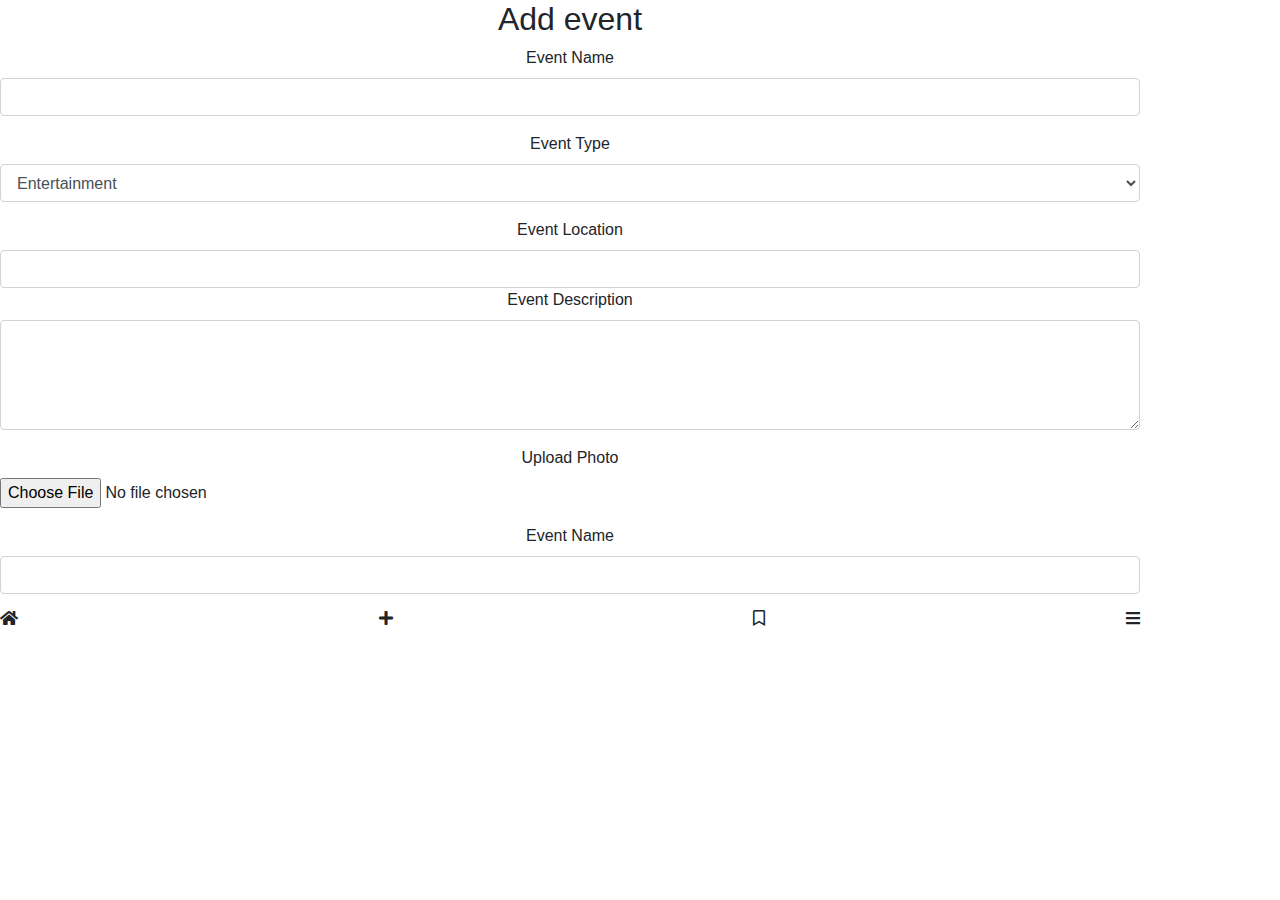
<file: addevent.html>
<!DOCTYPE html>
<html lang="en">
<head>
    <meta charset="UTF-8">
    <!-- <meta name="viewport" content="width=device-width, initial-scale=1.0"> -->
    <meta name="viewport" content="width=device-width, initial-scale=1">
    <meta http-equiv="X-UA-Compatible" content="ie=edge">
    <link rel="stylesheet" href="https://stackpath.bootstrapcdn.com/bootstrap/4.3.1/css/bootstrap.min.css" integrity="sha384-ggOyR0iXCbMQv3Xipma34MD+dH/1fQ784/j6cY/iJTQUOhcWr7x9JvoRxT2MZw1T" crossorigin="anonymous">
    <link href="https://fonts.googleapis.com/css?family=Raleway&display=swap" rel="stylesheet">
    <link rel="stylesheet" href="css/main-style.css">
    <title>Add Event</title>
</head>
<body>
	<div class="container addevent-container">
        <div class="header">
                
        </div>
        
        <div class="main"><h2>Add event</h2>
            <form>
                <div class="form-group">
                    <label for="eventName">Event Name</label>
                    <input type="name" class="form-control" id="eventName"/>
                </div>
                <div class="event-type-and-location">
                    <div class="form-group">
                        <label for="eventType">Event Type</label>
                        <select class="form-control" id="">
                            <option>Entertainment</option>
                            <option>Wellbeing</option>
                            <option>Sport</option>
                            <option>Food & Drink</option>
                            <option>Miscellaneous</option>
                        </select>
                    </div>
                    <div className="form-group">
                        <label for="eventLocation">Event Location</label>
                        <input type="location" class="form-control" id="eventLocation"/>
                    </div>
                </div>
                <div class="form-group">
                    <label for="exampleFormControlTextarea1">Event Description</label>
                    <textarea class="form-control" id="exampleFormControlTextarea1" rows="4"></textarea>
                </div>
                <div class="form-group">
                    <label for="uploadPhoto">Upload Photo</label>
                    <input type="file" class="form-control-file" id="uploadPhoto">
                </div>
                <div class="form-group">
                    <label for="ticketPrice">Event Name</label>
                    <input type="price" class="form-control" id="ticketPrice"/>
                </div>
            </form>
            
        </div>
        <div class="footer">
            <div class="home-footer">
                <i class="fas fa-home"></i>
                <i class="fas fa-plus"></i>
                <i class="far fa-bookmark"></i>
                <i class="fas fa-bars"></i>
            </div>
        </div>
	</div>

	<script src="https://code.jquery.com/jquery-3.3.1.slim.min.js" integrity="sha384-q8i/X+965DzO0rT7abK41JStQIAqVgRVzpbzo5smXKp4YfRvH+8abtTE1Pi6jizo" crossorigin="anonymous"></script>
	<script src="https://cdnjs.cloudflare.com/ajax/libs/popper.js/1.14.7/umd/popper.min.js" integrity="sha384-UO2eT0CpHqdSJQ6hJty5KVphtPhzWj9WO1clHTMGa3JDZwrnQq4sF86dIHNDz0W1" crossorigin="anonymous"></script>
	<script src="https://stackpath.bootstrapcdn.com/bootstrap/4.3.1/js/bootstrap.min.js" integrity="sha384-JjSmVgyd0p3pXB1rRibZUAYoIIy6OrQ6VrjIEaFf/nJGzIxFDsf4x0xIM+B07jRM" crossorigin="anonymous"></script>
</body>
</html>
</file>
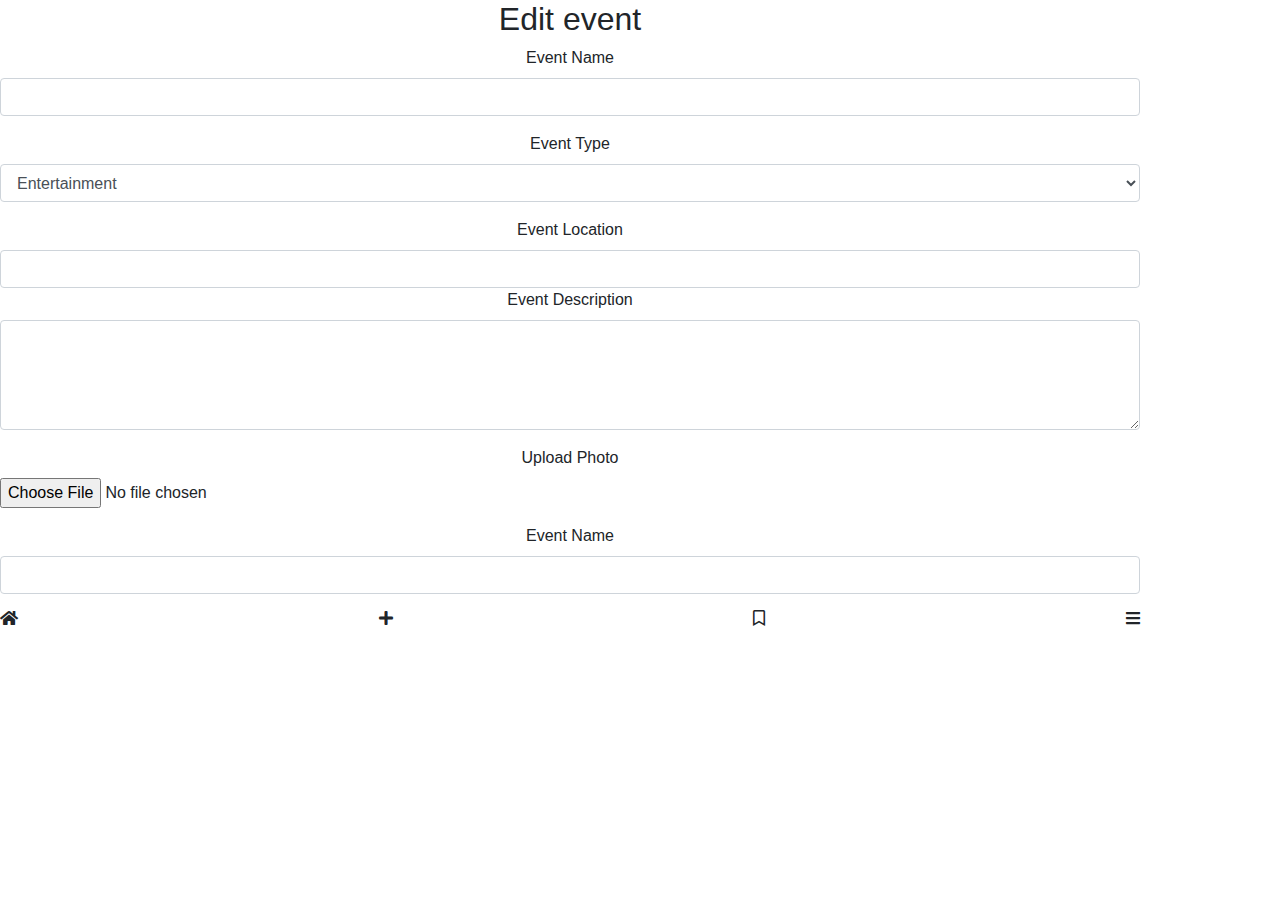
<file: editevent.html>
<!DOCTYPE html>
<html lang="en">
<head>
    <meta charset="UTF-8">
    <!-- <meta name="viewport" content="width=device-width, initial-scale=1.0"> -->
    <meta name="viewport" content="width=device-width, initial-scale=1">
    <meta http-equiv="X-UA-Compatible" content="ie=edge">
    <link rel="stylesheet" href="https://stackpath.bootstrapcdn.com/bootstrap/4.3.1/css/bootstrap.min.css" integrity="sha384-ggOyR0iXCbMQv3Xipma34MD+dH/1fQ784/j6cY/iJTQUOhcWr7x9JvoRxT2MZw1T" crossorigin="anonymous">
    <link href="https://fonts.googleapis.com/css?family=Raleway&display=swap" rel="stylesheet">
    <link rel="stylesheet" href="css/main-style.css">
    <title>Edit Event</title>
</head>
<body>
	<div class="container editevent-container">
        <div class="header">
                
        </div>
        
        <div class="main"><h2>Edit event</h2>
            <form>
                <div class="form-group">
                    <label for="eventName">Event Name</label>
                    <input type="name" class="form-control" id="eventName"/>
                </div>
                <div class="event-type-and-location">
                    <div class="form-group">
                        <label for="eventType">Event Type</label>
                        <select class="form-control" id="">
                            <option>Entertainment</option>
                            <option>Wellbeing</option>
                            <option>Sport</option>
                            <option>Food & Drink</option>
                            <option>Miscellaneous</option>
                        </select>
                    </div>
                    <div className="form-group">
                        <label for="eventLocation">Event Location</label>
                        <input type="location" class="form-control" id="eventLocation"/>
                    </div>
                </div>
                <div class="form-group">
                    <label for="exampleFormControlTextarea1">Event Description</label>
                    <textarea class="form-control" id="exampleFormControlTextarea1" rows="4"></textarea>
                </div>
                <div class="form-group">
                    <label for="uploadPhoto">Upload Photo</label>
                    <input type="file" class="form-control-file" id="uploadPhoto">
                </div>
                <div class="form-group">
                    <label for="ticketPrice">Event Name</label>
                    <input type="price" class="form-control" id="ticketPrice"/>
                </div>
            </form>
            
        </div>
        <div class="footer">
            <div class="home-footer">
                <i class="fas fa-home"></i>
                <i class="fas fa-plus"></i>
                <i class="far fa-bookmark"></i>
                <i class="fas fa-bars"></i>
            </div>
        </div>
	</div>

	<script src="https://code.jquery.com/jquery-3.3.1.slim.min.js" integrity="sha384-q8i/X+965DzO0rT7abK41JStQIAqVgRVzpbzo5smXKp4YfRvH+8abtTE1Pi6jizo" crossorigin="anonymous"></script>
	<script src="https://cdnjs.cloudflare.com/ajax/libs/popper.js/1.14.7/umd/popper.min.js" integrity="sha384-UO2eT0CpHqdSJQ6hJty5KVphtPhzWj9WO1clHTMGa3JDZwrnQq4sF86dIHNDz0W1" crossorigin="anonymous"></script>
	<script src="https://stackpath.bootstrapcdn.com/bootstrap/4.3.1/js/bootstrap.min.js" integrity="sha384-JjSmVgyd0p3pXB1rRibZUAYoIIy6OrQ6VrjIEaFf/nJGzIxFDsf4x0xIM+B07jRM" crossorigin="anonymous"></script>
</body>
</html>
</file>
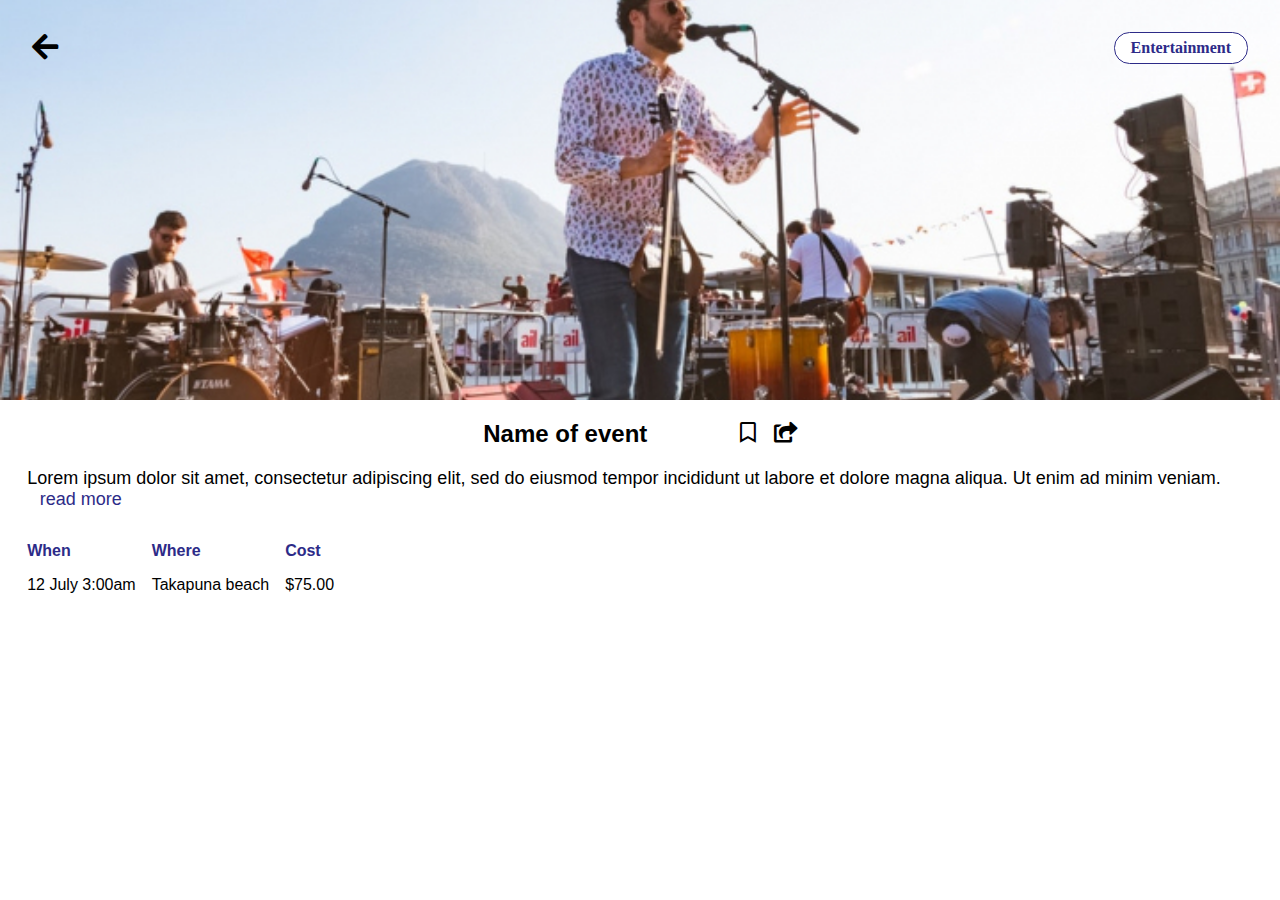
<file: eventpage.html>
<!DOCTYPE html>
<html lang="en">
<head>
    <meta charset="UTF-8">
    <!-- <meta name="viewport" content="width=device-width, initial-scale=1.0"> -->
    <meta name="viewport" content="width=device-width, initial-scale=1">
    <meta http-equiv="X-UA-Compatible" content="ie=edge">
    <link href="https://stackpath.bootstrapcdn.com/font-awesome/4.7.0/css/font-awesome.min.css" rel="stylesheet" integrity="sha384-wvfXpqpZZVQGK6TAh5PVlGOfQNHSoD2xbE+QkPxCAFlNEevoEH3Sl0sibVcOQVnN" crossorigin="anonymous">
    <link rel="stylesheet" href="https://cdnjs.cloudflare.com/ajax/libs/font-awesome/5.10.2/css/all.css">
    <link rel="stylesheet" href="css/main-style.css">
    <title>Featured Eventpage</title>
</head>
<body>
    <div class="container">
        <div class="image-section">
            <i class="fas fa-arrow-left"></i>
            <a class="entertainment" href="#">Entertainment</a>
        </div>

        <div class="text-contents">
            <div class="title">
                <h2>Name of event</h2>
                <div class="icons">
                    <i class="far fa-bookmark"></i>
                    <i class="fas fa-share-square"></i>
                </div>
            </div>

            <div class="explanation">
                <p>Lorem ipsum dolor sit amet,
                    consectetur adipiscing elit, sed do
                    eiusmod tempor incididunt ut
                    labore et dolore magna aliqua. Ut
                    enim ad minim veniam.  <a href="">read more</a></p>
            </div>

            <div class="date-info">
                <div class="when">
                    <h4>When</h4>
                    <p>12 July 3:00am</p>
                </div>
                <div class="info where">
                    <h4>Where</h4>
                    <p>Takapuna beach</p>
                </div>
                <div class="info cost">
                    <h4>Cost</h4>
                    <p>$75.00</p>
                </div>
                
            </div>
        </div>
    </div>
</body>
</html>
</file>
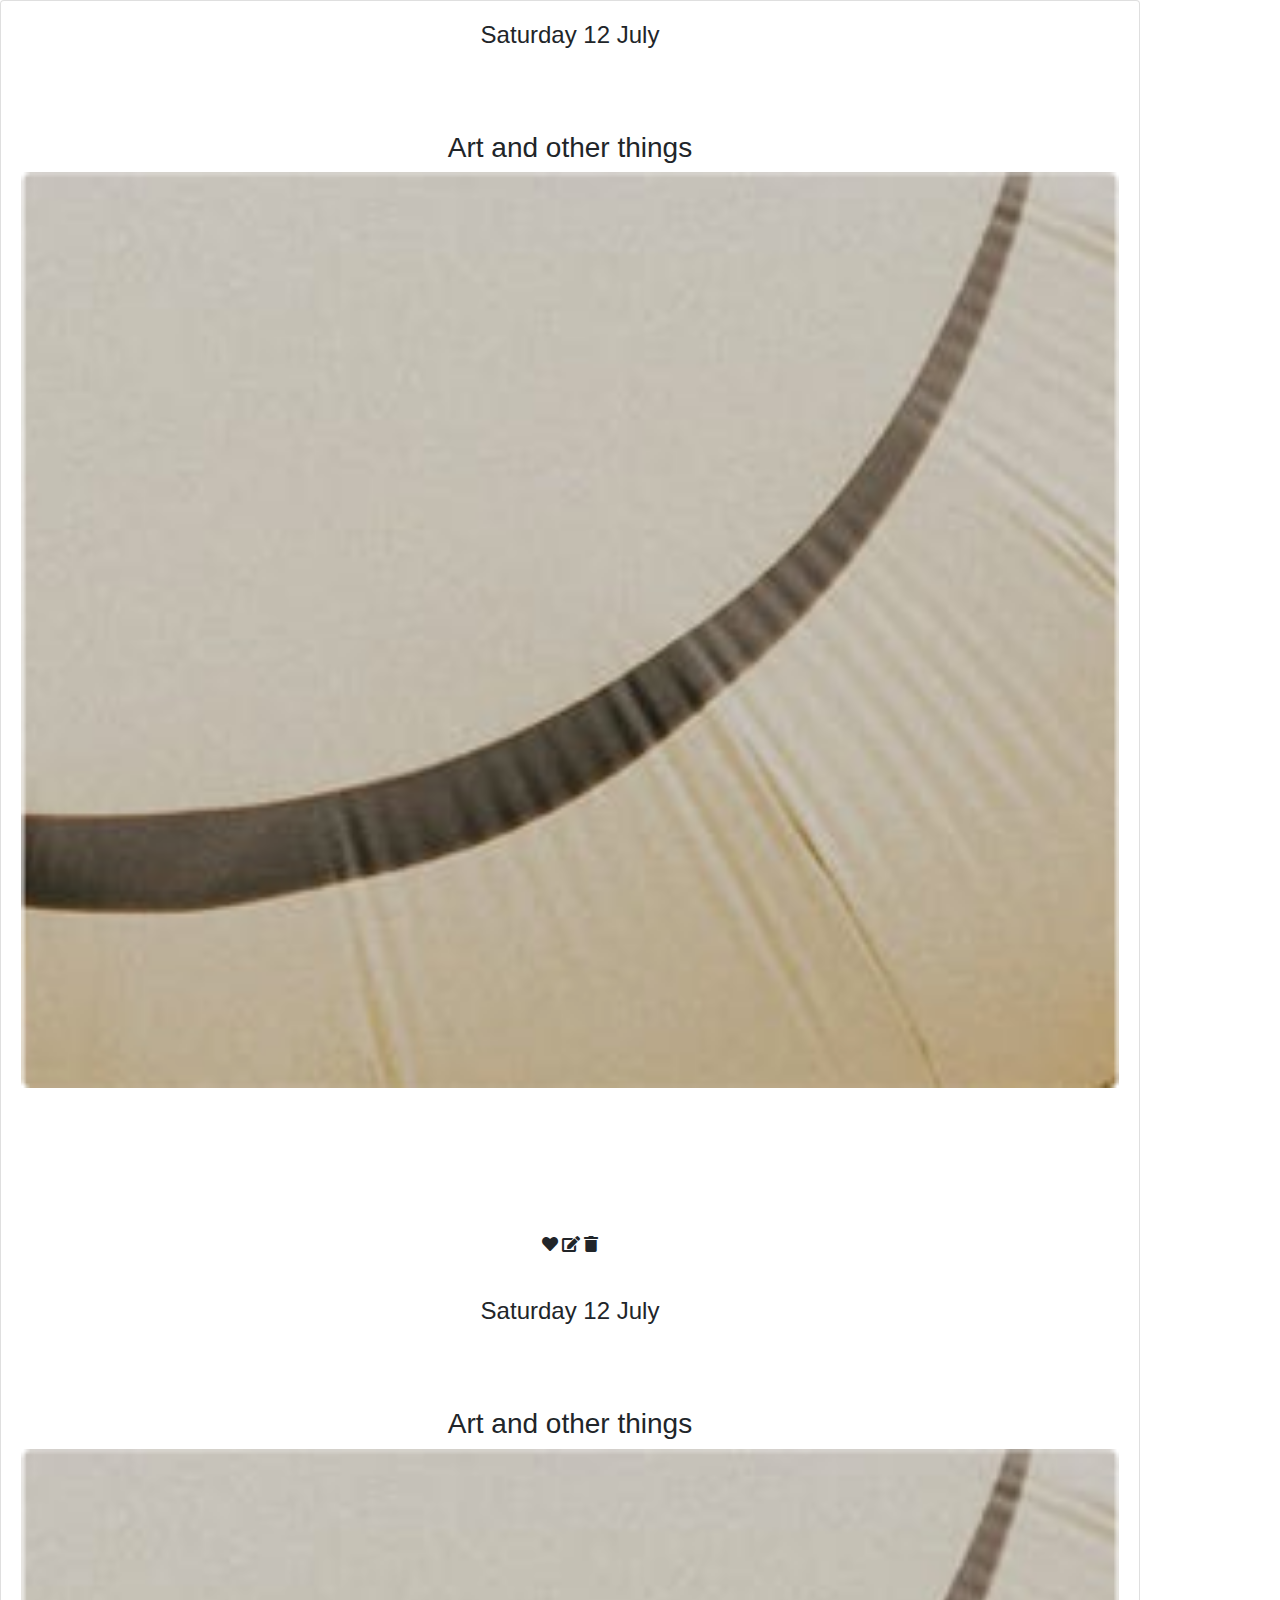
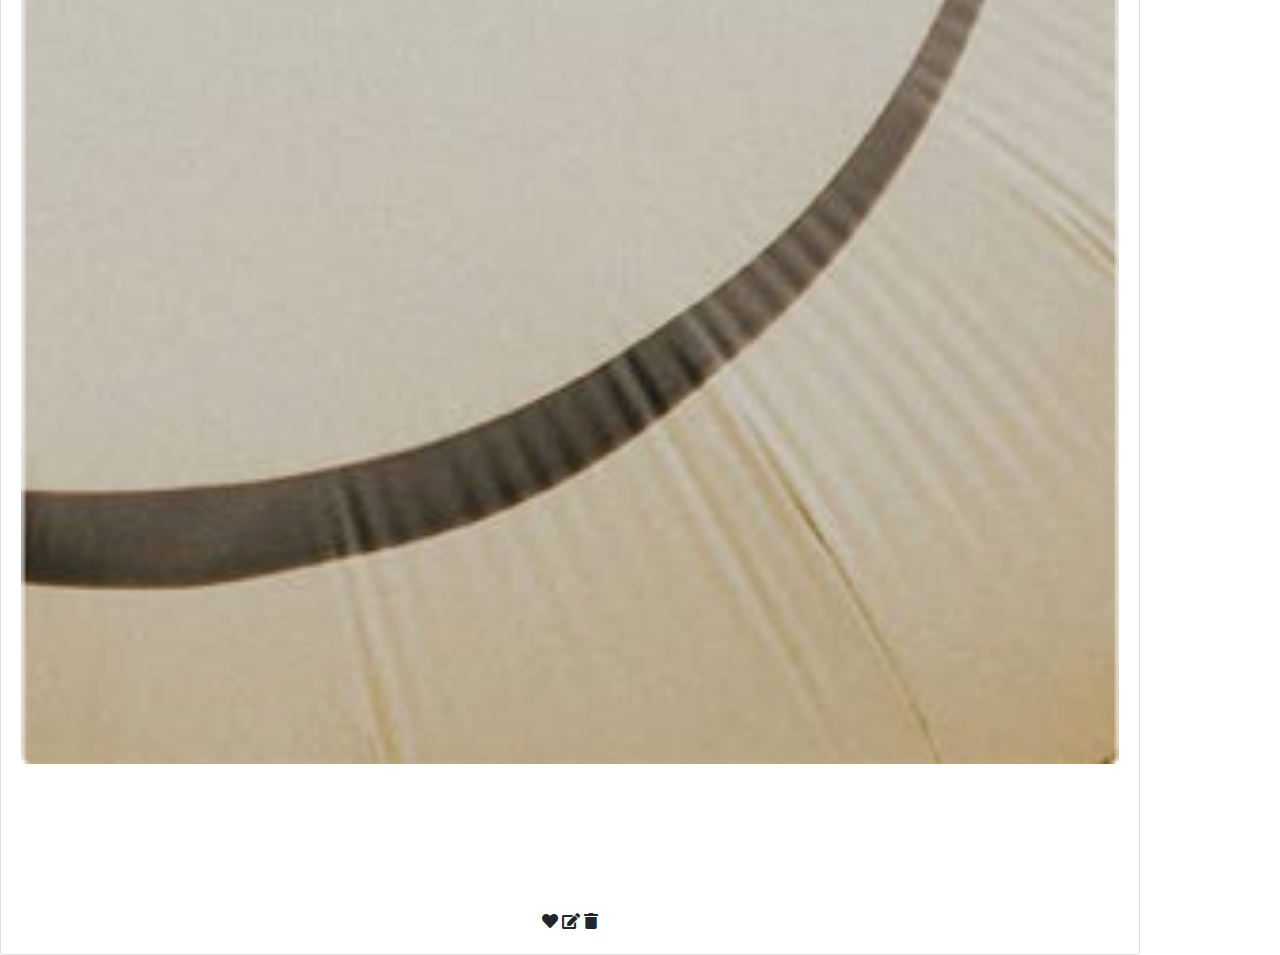
<file: eventslist.html>
<!DOCTYPE html>
<html lang="en">
<head>
    <meta charset="UTF-8">
    <!-- <meta name="viewport" content="width=device-width, initial-scale=1.0"> -->
    <meta name="viewport" content="width=device-width, initial-scale=1">
    <meta http-equiv="X-UA-Compatible" content="ie=edge">
    <link rel="stylesheet" href="https://stackpath.bootstrapcdn.com/bootstrap/4.3.1/css/bootstrap.min.css" integrity="sha384-ggOyR0iXCbMQv3Xipma34MD+dH/1fQ784/j6cY/iJTQUOhcWr7x9JvoRxT2MZw1T" crossorigin="anonymous">
    <link rel="stylesheet" href="css/main-style.css">
    <link href="https://fonts.googleapis.com/css?family=Montserrat:400,500,700&display=swap" rel="stylesheet">


    <title>Event lists</title>
</head>
<body>

<div class="container">

    <div>
        <!-- add back button -->
        <!-- Copy header here from homepage.html -->
    </div>

    <div class="card eventList">
       
        <div class="card-body">
            <h4>Saturday 12 July</h4>
            <p class="eventlist-location">K road</p>
            <h3>Art and other things</h3>

            <img class="card-img" src=assets/img/card-img1.png />
            <div class="eventlist-description">
                <p class="p-eventlist-description">Lorem ipsum dolor sit amet, consectetur adipiscing. </p>
                <p class="readmore">read more</p>
            </div>
            <div class="like">
                    <i class="fas fa-heart"></i>
                    <i class="fas fa-edit"></i>
                    <i class="fas fa-trash"></i>    
            </div>
        </div>

                <div class="card-body">
            <h4>Saturday 12 July</h4>
            <p class="eventlist-location">K road</p>
            <h3>Art and other things</h3>

            <img class="card-img" src=assets/img/card-img1.png />
            <div class="eventlist-description">
                <p class="p-eventlist-description">Lorem ipsum dolor sit amet, consectetur adipiscing. </p>
                <p class="readmore">read more</p>
            </div>
            <div class="like">
                    <i class="fas fa-heart"></i>
                    <i class="fas fa-edit"></i>
                    <i class="fas fa-trash"></i>    
            </div>
        </div>
    </div> 
</div>
<script src="https://code.jquery.com/jquery-3.3.1.slim.min.js" integrity="sha384-q8i/X+965DzO0rT7abK41JStQIAqVgRVzpbzo5smXKp4YfRvH+8abtTE1Pi6jizo" crossorigin="anonymous"></script>
<script src="https://cdnjs.cloudflare.com/ajax/libs/popper.js/1.14.7/umd/popper.min.js" integrity="sha384-UO2eT0CpHqdSJQ6hJty5KVphtPhzWj9WO1clHTMGa3JDZwrnQq4sF86dIHNDz0W1" crossorigin="anonymous"></script>
<script src="https://stackpath.bootstrapcdn.com/bootstrap/4.3.1/js/bootstrap.min.js" integrity="sha384-JjSmVgyd0p3pXB1rRibZUAYoIIy6OrQ6VrjIEaFf/nJGzIxFDsf4x0xIM+B07jRM" crossorigin="anonymous"></script>
</body>
</html>
</file>
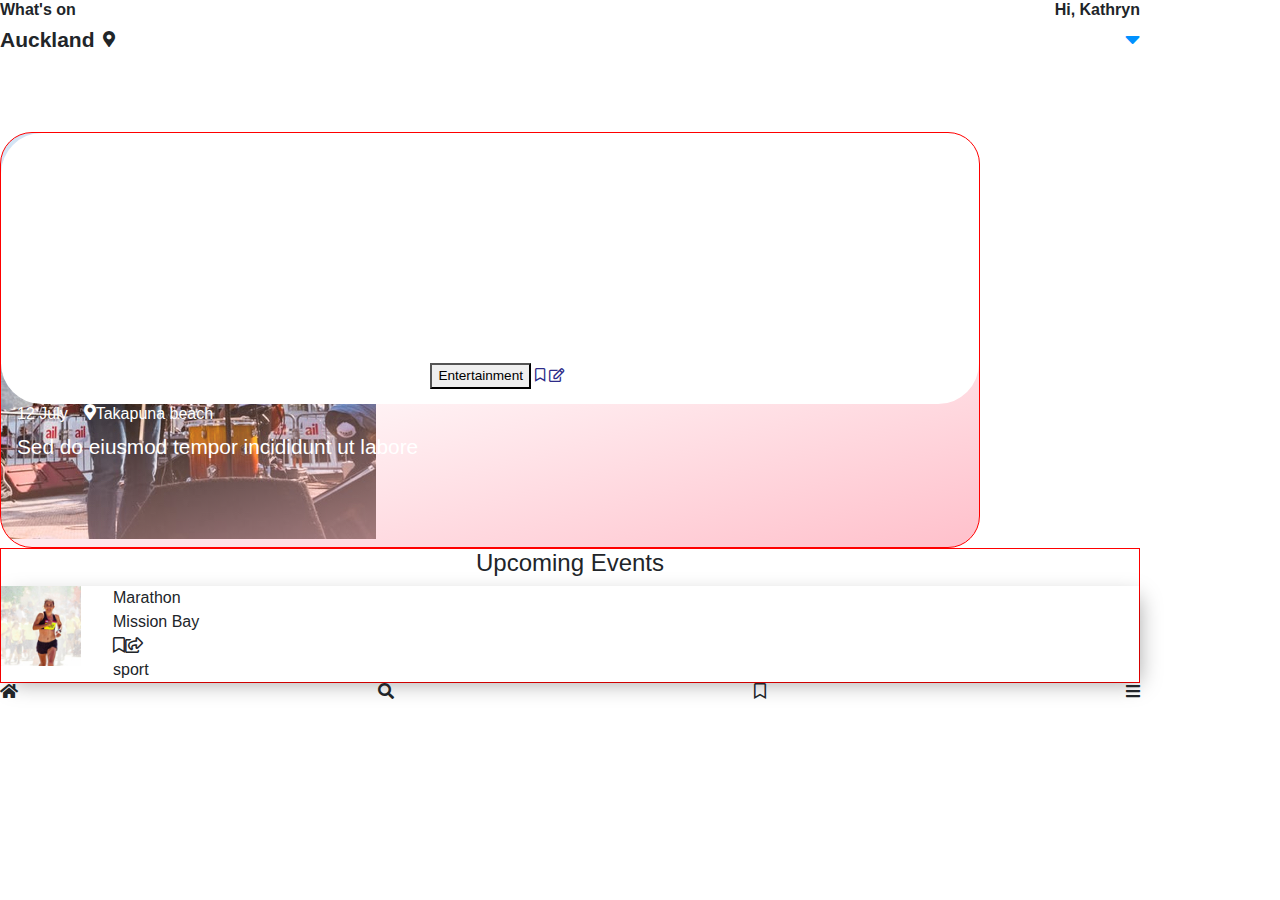
<file: homepage.html>
<!DOCTYPE html>
<html lang="en">
	<head>
		<meta charset="UTF-8" />
		<!-- <meta name="viewport" content="width=device-width, initial-scale=1.0"> -->
		<meta name="viewport" content="width=device-width, initial-scale=1" />
		<meta http-equiv="X-UA-Compatible" content="ie=edge" />
		
		<link
			rel="stylesheet"
			href="https://stackpath.bootstrapcdn.com/bootstrap/4.3.1/css/bootstrap.min.css"
			integrity="sha384-ggOyR0iXCbMQv3Xipma34MD+dH/1fQ784/j6cY/iJTQUOhcWr7x9JvoRxT2MZw1T"
			crossorigin="anonymous"
		/>
		<link
			href="https://fonts.googleapis.com/css?family=Raleway&display=swap"
			rel="stylesheet"
		/>
		<link rel="stylesheet" href="css/main-style.css" />
		<link href="https://fonts.googleapis.com/css?family=Montserrat:400,500,700&display=swap" rel="stylesheet">
		<title>Homepage</title>
	</head>
	<body>
		<div class="container homepage-container">
			<div class="header">
				<div class="header1">
					<h6>What's on</h6>
					<div class="location">
						<h1>Auckland</h1>
						<i class="fas fa-map-marker-alt"></i>
					</div>
				</div>

				<div class="header2">
					<h6 class="hi-name">Hi, Kathryn</h6>
					<!-- this filter will have to use the bootstrap .collapse component  -->
					<div class="filter">
						<div class="filter">
							<p class="filter-p">filter</p>
							<i class="fas fa-caret-down"></i>
						</div>
					</div>
				</div>
			</div>

			<div class="main">
				<div
					class="featured-card"
					style="background-image:linear-gradient(165deg, rgba(0,0,0,0) 43%,pink),url(../assets/img/pic1.jpg);"
				>
					<!-- <img class="event-img" src="../assets/img/pic1.jpg" alt=""> -->
					<div class="information">
						<div class="category-noborder">
							<button class="category">Entertainment</button>
							<!-- <img src="img/?.png" alt=""> -->
							<i class="far fa-bookmark"></i>
							<i class="far fa-edit"></i>
						</div>

                    <div class="event-info"> 
                        <div class="date-location">
                            <h2 class="event-date">12 July</h2> <i class="fas fa-map-marker-alt"></i> <h2>Takapuna beach</h2>
                        </div>
                        <p class="card-description">Sed do eiusmod tempor incididunt ut labore</p>
                    </div>
                    
                </div>
            </div>
             <div class="upcoming">
                <div class="upcoming-heading"><h4>Upcoming Events</h4></div>
                <div class="upcoming-event-box">
                    <div class="picture-div">
                        <img src="assets/img/pic2.jpg" alt="" /> 
                    </div>
                    <div class="info-div">
                        <div class="upcoming-event-name">Marathon</div>
                        <div class="upcoming-event-location">Mission Bay</div>
                        <div class="upcoming-event-box-icons">
                            <div class="like"><i class="far fa-bookmark"></i></div>
                            <div class="share"><i class="far fa-share-square"></i></div>
                        </div>
                        <div class="category-button ">
                            sport
                        </div>
                    </div>
                </div>
            </div>
        </div>
       
        <div class="footer">
            <div class="home-footer">
                <i class="fas fa-home"></i>
                <i class="fas fa-search"></i>
                <i class="far fa-bookmark"></i>
                <i class="fas fa-bars"></i>
            </div>
        </div>
	</div>


	<script src="https://code.jquery.com/jquery-3.3.1.slim.min.js" integrity="sha384-q8i/X+965DzO0rT7abK41JStQIAqVgRVzpbzo5smXKp4YfRvH+8abtTE1Pi6jizo" crossorigin="anonymous"></script>
	<script src="https://cdnjs.cloudflare.com/ajax/libs/popper.js/1.14.7/umd/popper.min.js" integrity="sha384-UO2eT0CpHqdSJQ6hJty5KVphtPhzWj9WO1clHTMGa3JDZwrnQq4sF86dIHNDz0W1" crossorigin="anonymous"></script>
	<script src="https://stackpath.bootstrapcdn.com/bootstrap/4.3.1/js/bootstrap.min.js" integrity="sha384-JjSmVgyd0p3pXB1rRibZUAYoIIy6OrQ6VrjIEaFf/nJGzIxFDsf4x0xIM+B07jRM" crossorigin="anonymous"></script>
</body>
</html>
</file>
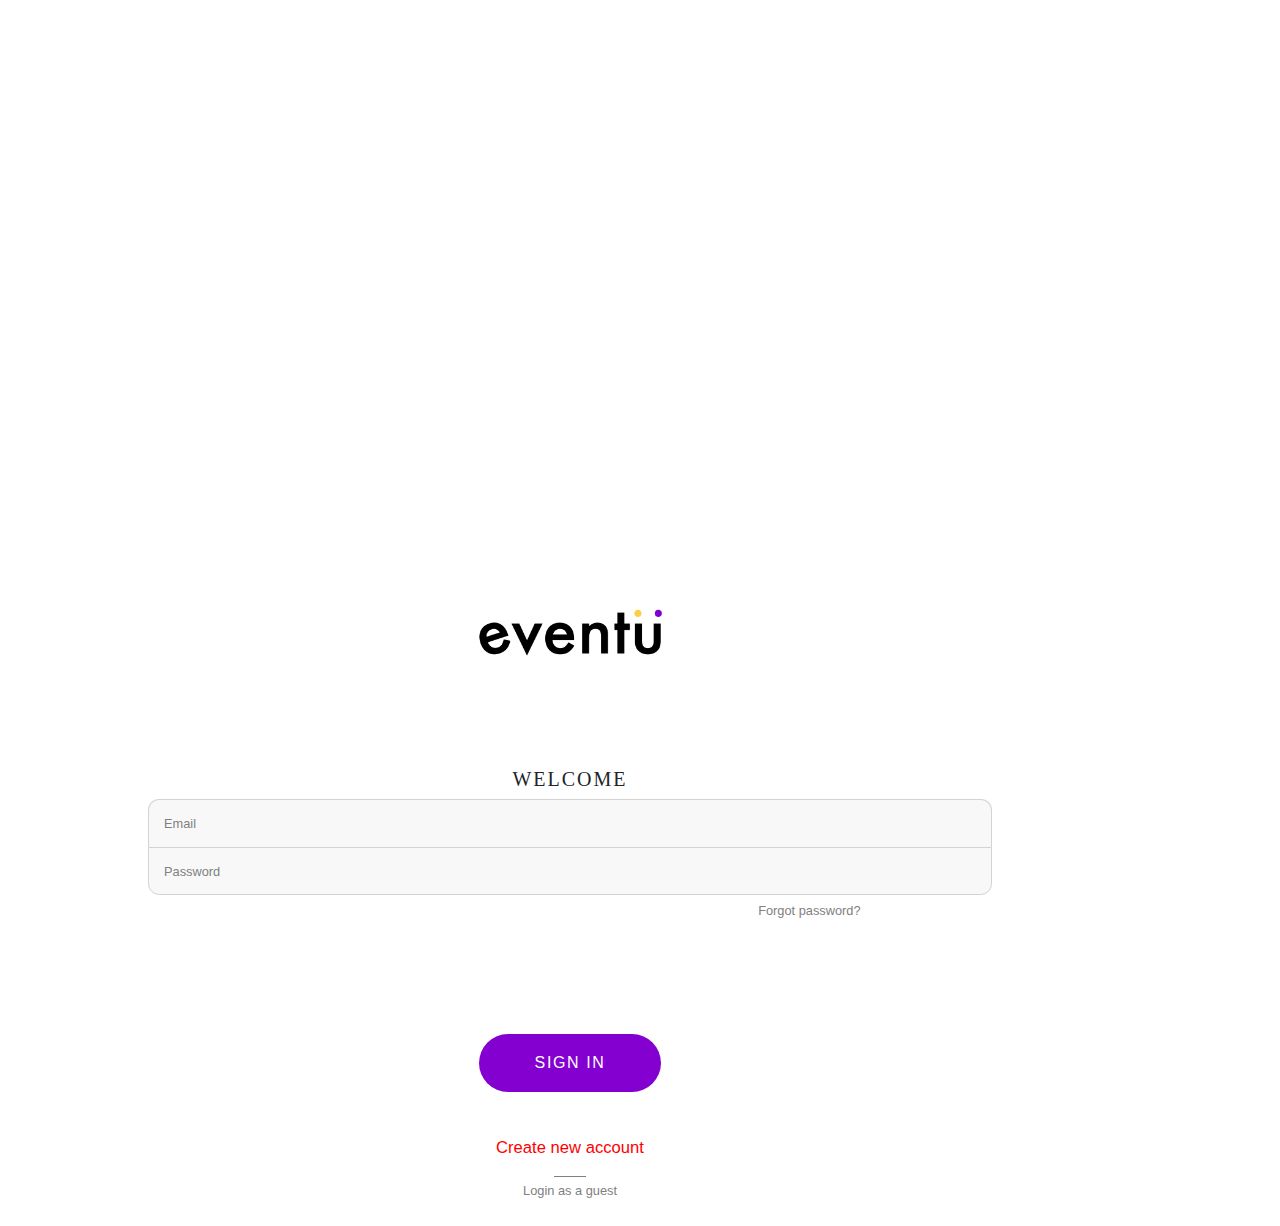
<file: login.html>
<!DOCTYPE html>
<html lang="en">
<head>
    <meta charset="UTF-8">
    <!-- <meta name="viewport" content="width=device-width, initial-scale=1.0"> -->
    <meta name="viewport" content="width=device-width, initial-scale=1">
    <meta http-equiv="X-UA-Compatible" content="ie=edge">
    <link rel="stylesheet" href="https://stackpath.bootstrapcdn.com/bootstrap/4.3.1/css/bootstrap.min.css" integrity="sha384-ggOyR0iXCbMQv3Xipma34MD+dH/1fQ784/j6cY/iJTQUOhcWr7x9JvoRxT2MZw1T" crossorigin="anonymous">
    <link rel="stylesheet" href="css/main-style.css">
    <title>Log-in</title>
</head>
<body>
    <div class="container">
        <img src="../assets/img/Eventu.png" alt="" class="logo">

        <div class="email-contents">
            <h5 class="welcome">WELCOME</h5>
            <input type="email" name="" id="Email" placeholder="Email">
            <input type="password" name="" id="Password" placeholder="Password">
            <p>Forgot password?</p>
        </div>



        <button type="Sign-in" class="btn">SIGN IN</button>

        <div class="notice-for-signup">
            <p>Don't have an account?</p>
            <p class="red-text">Create new account</p>
        </div>
        <div class="space"></div>
        <p class="guestlogin">Login as a guest</p>
        
    </div>




<script src="https://code.jquery.com/jquery-3.3.1.slim.min.js" integrity="sha384-q8i/X+965DzO0rT7abK41JStQIAqVgRVzpbzo5smXKp4YfRvH+8abtTE1Pi6jizo" crossorigin="anonymous"></script>
<script src="https://cdnjs.cloudflare.com/ajax/libs/popper.js/1.14.7/umd/popper.min.js" integrity="sha384-UO2eT0CpHqdSJQ6hJty5KVphtPhzWj9WO1clHTMGa3JDZwrnQq4sF86dIHNDz0W1" crossorigin="anonymous"></script>
<script src="https://stackpath.bootstrapcdn.com/bootstrap/4.3.1/js/bootstrap.min.js" integrity="sha384-JjSmVgyd0p3pXB1rRibZUAYoIIy6OrQ6VrjIEaFf/nJGzIxFDsf4x0xIM+B07jRM" crossorigin="anonymous"></script>
</body>
</html>
</file>
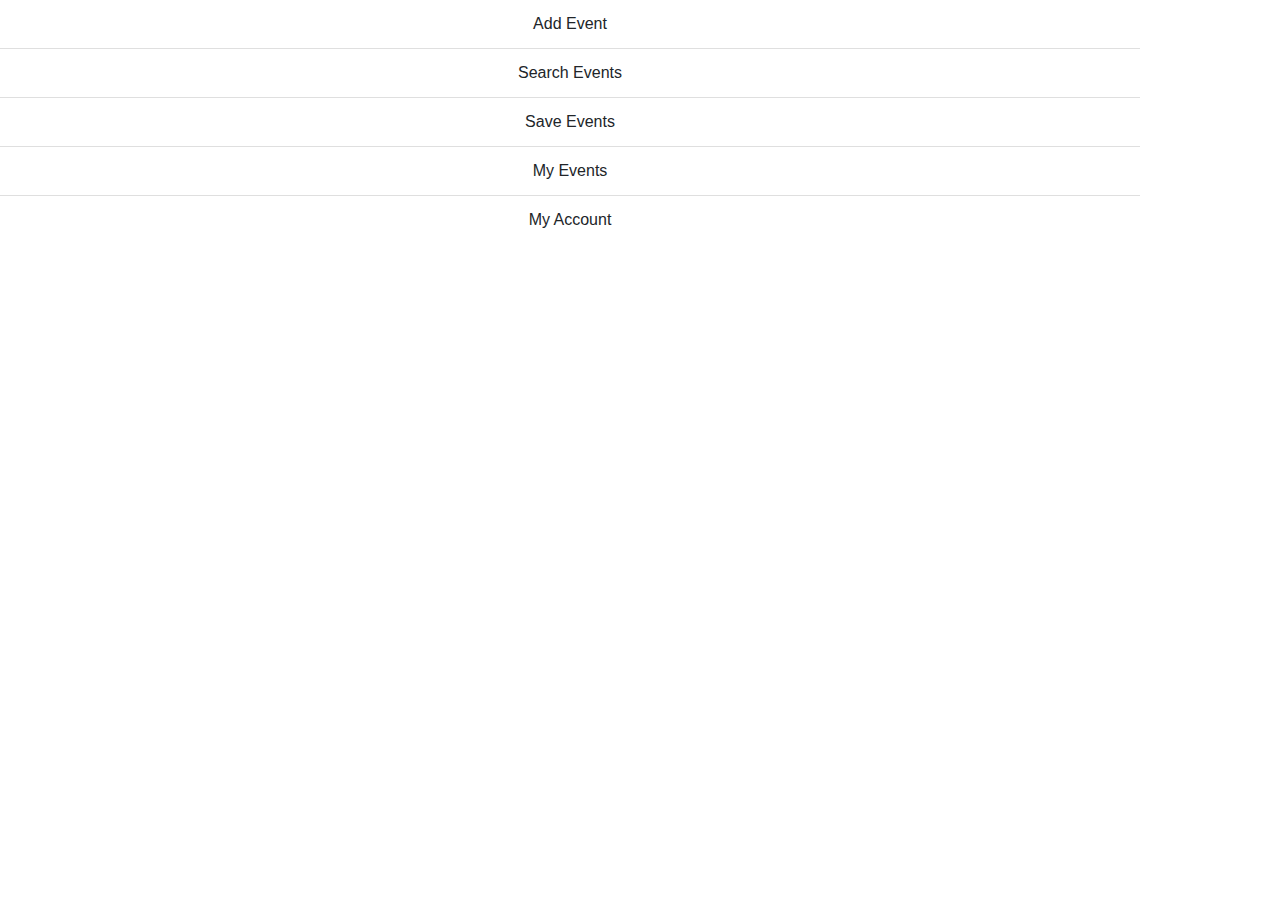
<file: menu.html>
<!DOCTYPE html>
<html lang="en">
<head>
    <meta charset="UTF-8">
    <!-- <meta name="viewport" content="width=device-width, initial-scale=1.0"> -->
    <meta name="viewport" content="width=device-width, initial-scale=1">
    <meta http-equiv="X-UA-Compatible" content="ie=edge">
    <link rel="stylesheet" href="https://stackpath.bootstrapcdn.com/bootstrap/4.3.1/css/bootstrap.min.css" integrity="sha384-ggOyR0iXCbMQv3Xipma34MD+dH/1fQ784/j6cY/iJTQUOhcWr7x9JvoRxT2MZw1T" crossorigin="anonymous">
    <link rel="stylesheet" href="css/main-style.css">
    <title>Log-in</title>
</head>
<body>
    <div class="container">
        <div class="menu-header text-secondary close"></div>
        <div class="menu-list-container">
            <ul class="menu-list list-group list-group-flush">
                <li class="menu-items list-group-item">Add Event</li>
                <li class="menu-items list-group-item">Search Events</li>
                <li class="menu-items list-group-item">Save Events</li>
                <li class="menu-items list-group-item">My Events</li>
                <li class="menu-items list-group-item">My Account</li>
            </ul>
        </div>
        
    </div>




<script src="https://code.jquery.com/jquery-3.3.1.slim.min.js" integrity="sha384-q8i/X+965DzO0rT7abK41JStQIAqVgRVzpbzo5smXKp4YfRvH+8abtTE1Pi6jizo" crossorigin="anonymous"></script>
<script src="https://cdnjs.cloudflare.com/ajax/libs/popper.js/1.14.7/umd/popper.min.js" integrity="sha384-UO2eT0CpHqdSJQ6hJty5KVphtPhzWj9WO1clHTMGa3JDZwrnQq4sF86dIHNDz0W1" crossorigin="anonymous"></script>
<script src="https://stackpath.bootstrapcdn.com/bootstrap/4.3.1/js/bootstrap.min.js" integrity="sha384-JjSmVgyd0p3pXB1rRibZUAYoIIy6OrQ6VrjIEaFf/nJGzIxFDsf4x0xIM+B07jRM" crossorigin="anonymous"></script>
</body>
</html>
</file>
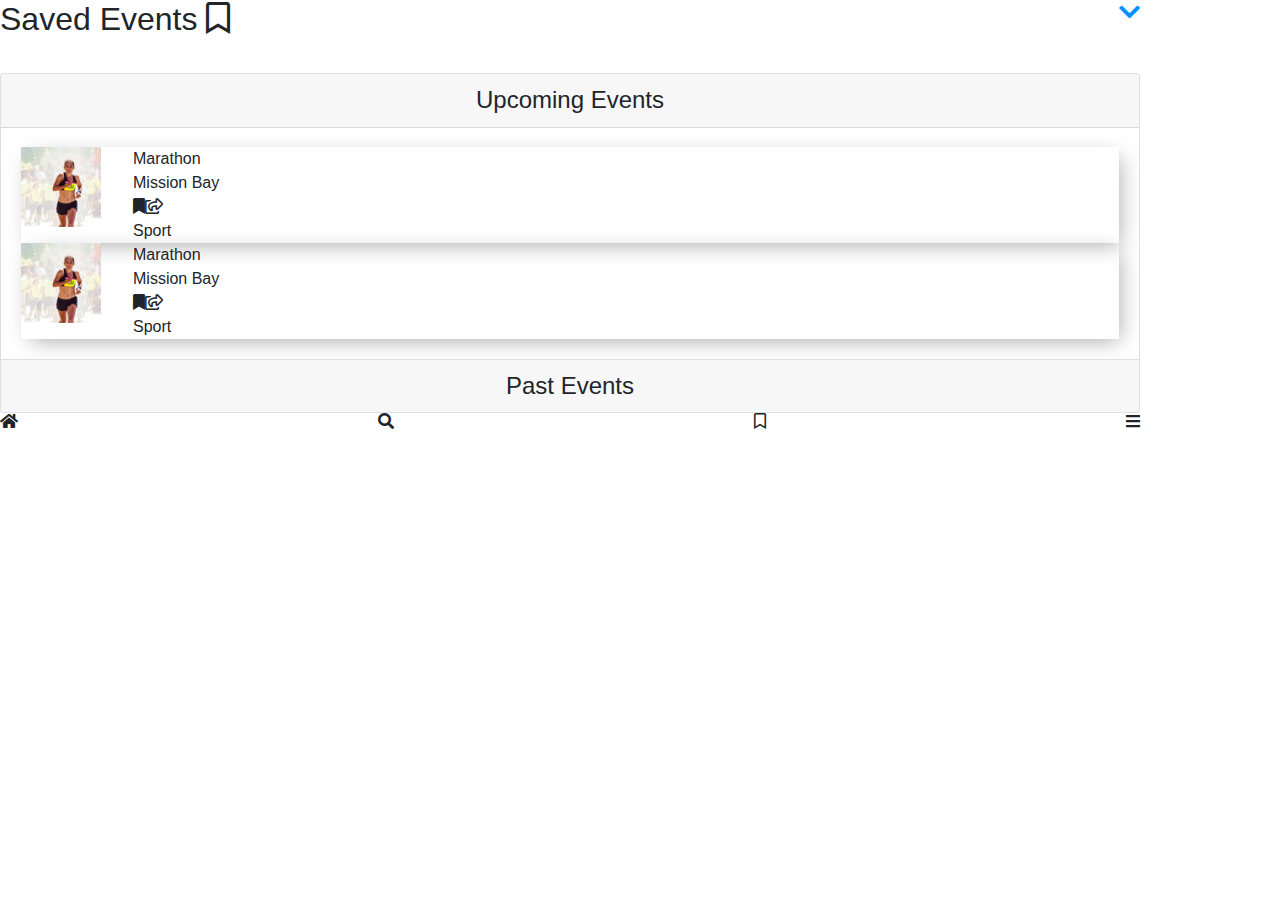
<file: savedEvents.html>
<!DOCTYPE html>
<html lang="en">
	<head>
		<meta charset="UTF-8" />
		<!-- <meta name="viewport" content="width=device-width, initial-scale=1.0"> -->
		<meta name="viewport" content="width=device-width, initial-scale=1" />
		<meta http-equiv="X-UA-Compatible" content="ie=edge" />
		
		<link
			rel="stylesheet"
			href="https://stackpath.bootstrapcdn.com/bootstrap/4.3.1/css/bootstrap.min.css"
			integrity="sha384-ggOyR0iXCbMQv3Xipma34MD+dH/1fQ784/j6cY/iJTQUOhcWr7x9JvoRxT2MZw1T"
			crossorigin="anonymous"
		/>
		<link
			href="https://fonts.googleapis.com/css?family=Raleway&display=swap"
			rel="stylesheet"
		/>
		<link rel="stylesheet" href="css/main-style.css" />
		<link href="https://fonts.googleapis.com/css?family=Montserrat:400,500,700&display=swap" rel="stylesheet">
		<title>Saved Events</title>
	</head>
	<body>
		<div class="container savedEvents-container">
			<div class="header">
				<div class="header1">
					<h2 class="savedEvents-title">Saved Events <i class="far fa-bookmark"></i></h2>
				</div>

				<div class="header2">
					<div class="filter">
						<div class="filter">
							<p class="filter-p">filter</p>
							<i class="fas fa-chevron-down"></i>
						</div>
					</div>
				</div>
			</div>

			<div class="main">
				<div class="accordion" id="accordionExample">
					<div class="card">
						<div class="card-header upcoming-heading" id="headingOne">
							<h4 class="mb-0">
								<div class="accordian-btn" role="button" data-toggle="collapse" data-target="#collapseOne" aria-expanded="true" aria-controls="collapseOne">
										Upcoming Events
								</div>
							</h4>
						</div>
						<div id="collapseOne" class="collapse show" aria-labelledby="headingOne" data-parent="#accordionExample">
							<div class="card-body">
								<div class="upcoming-event-box">
									<div class="picture-div">
										<img src="assets/img/pic2.jpg" alt="" /> 
									</div>
									<div class="info-div">
										<div class="upcoming-event-name">Marathon</div>
										<div class="upcoming-event-location">Mission Bay</div>
										<div class="upcoming-event-box-icons">
											<div class="like"><i class="fas fa-bookmark"></i></div>
											<div class="share"><i class="far fa-share-square"></i></div>
										</div>
										<div class="category-button ">Sport</div>
									</div>
								</div>
								<div class="upcoming-event-box">
										<div class="picture-div">
											<img src="assets/img/pic2.jpg" alt="" /> 
										</div>
										<div class="info-div">
											<div class="upcoming-event-name">Marathon</div>
											<div class="upcoming-event-location">Mission Bay</div>
											<div class="upcoming-event-box-icons">
												<div class="like"><i class="fas fa-bookmark"></i></div>
												<div class="share"><i class="far fa-share-square"></i></div>
											</div>
											<div class="category-button ">Sport</div>
										</div>
									</div>
							</div>
						</div>
					</div>
					<div class="card">
							<div class="card-header upcoming-heading" id="headingTwo">
								<h4 class="mb-0">
									<div class="accordian-btn" role="button" data-toggle="collapse" data-target="#collapseTwo" aria-expanded="false" aria-controls="collapseTwo">
											Past Events
									</div>
								</h4>
							</div>
							<div id="collapseTwo" class="collapse" aria-labelledby="headingTwo" data-parent="#accordionExample">
								<div class="card-body">
									<div class="upcoming-event-box">
										<div class="picture-div">
											<img src="assets/img/pic2.jpg" alt="" /> 
										</div>
										<div class="info-div">
											<div class="upcoming-event-name">Marathon</div>
											<div class="upcoming-event-location">Mission Bay</div>
											<div class="upcoming-event-box-icons">
												<div class="like"><i class="fas fa-bookmark"></i></div>
												<div class="share"><i class="far fa-share-square"></i></div>
											</div>
											<div class="category-button ">sport</div>
										</div>
									</div>
								</div>
							</div>
						</div>
				</div>

        </div>
       
        <div class="footer">
            <div class="home-footer">
                <i class="fas fa-home"></i>
                <i class="fas fa-search"></i>
                <i class="far fa-bookmark"></i>
                <i class="fas fa-bars"></i>
            </div>
        </div>
	</div>


	<script src="https://code.jquery.com/jquery-3.3.1.slim.min.js" integrity="sha384-q8i/X+965DzO0rT7abK41JStQIAqVgRVzpbzo5smXKp4YfRvH+8abtTE1Pi6jizo" crossorigin="anonymous"></script>
	<script src="https://cdnjs.cloudflare.com/ajax/libs/popper.js/1.14.7/umd/popper.min.js" integrity="sha384-UO2eT0CpHqdSJQ6hJty5KVphtPhzWj9WO1clHTMGa3JDZwrnQq4sF86dIHNDz0W1" crossorigin="anonymous"></script>
	<script src="https://stackpath.bootstrapcdn.com/bootstrap/4.3.1/js/bootstrap.min.js" integrity="sha384-JjSmVgyd0p3pXB1rRibZUAYoIIy6OrQ6VrjIEaFf/nJGzIxFDsf4x0xIM+B07jRM" crossorigin="anonymous"></script>
</body>
</html>
</file>
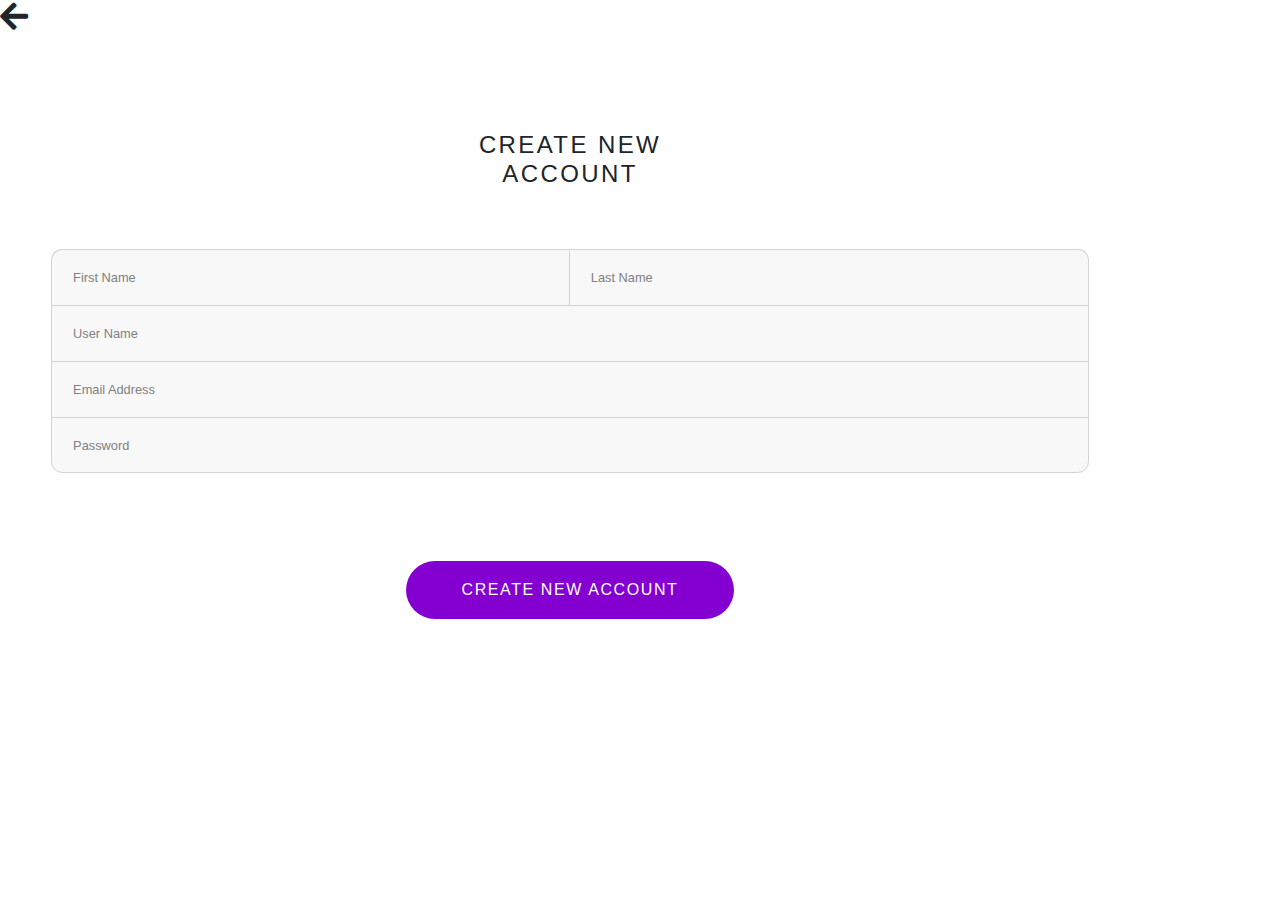
<file: signup.html>
<!DOCTYPE html>
<html lang="en">
<head>
    <meta charset="UTF-8">
    <!-- <meta name="viewport" content="width=device-width, initial-scale=1.0"> -->
    <meta name="viewport" content="width=device-width, initial-scale=1">
    <meta http-equiv="X-UA-Compatible" content="ie=edge">
    <link rel="stylesheet" href="https://stackpath.bootstrapcdn.com/bootstrap/4.3.1/css/bootstrap.min.css" integrity="sha384-ggOyR0iXCbMQv3Xipma34MD+dH/1fQ784/j6cY/iJTQUOhcWr7x9JvoRxT2MZw1T" crossorigin="anonymous">
    <link rel="stylesheet" href="css/main-style.css">
    <title>Sign-up</title>
</head>
<body>
	<div class="container">
		<!-- <img src="../assets/img/Bitmap.png" alt=""> -->
		<header><i class="fas fa-arrow-left"></i></header>
		
		
		<div class="wrapper">
			<h3 class="page-name">CREATE NEW ACCOUNT</h3>

			<div class="signup-contents">
				<input class="signup-contents-input" type="name" name="" id="FirstName" placeholder="First Name">
	            <input class="signup-contents-input" type="name" name="" id="LastName" placeholder="Last Name">
	            <input class="signup-contents-input" type="name" name="" id="UserName" placeholder="User Name">
	            <input class="signup-contents-input" type="Email" name="" id="EmailAddress" placeholder="Email Address">
	            <input class="signup-contents-input" type="Password" name="" id="Password" placeholder="Password">
			</div>

			<button type="Sign-in" class="btn">CREATE NEW ACCOUNT</button>
		</div>
	</div>





	<script src="https://code.jquery.com/jquery-3.3.1.slim.min.js" integrity="sha384-q8i/X+965DzO0rT7abK41JStQIAqVgRVzpbzo5smXKp4YfRvH+8abtTE1Pi6jizo" crossorigin="anonymous"></script>
	<script src="https://cdnjs.cloudflare.com/ajax/libs/popper.js/1.14.7/umd/popper.min.js" integrity="sha384-UO2eT0CpHqdSJQ6hJty5KVphtPhzWj9WO1clHTMGa3JDZwrnQq4sF86dIHNDz0W1" crossorigin="anonymous"></script>
	<script src="https://stackpath.bootstrapcdn.com/bootstrap/4.3.1/js/bootstrap.min.js" integrity="sha384-JjSmVgyd0p3pXB1rRibZUAYoIIy6OrQ6VrjIEaFf/nJGzIxFDsf4x0xIM+B07jRM" crossorigin="anonymous"></script>
</body>
</html>
</file>
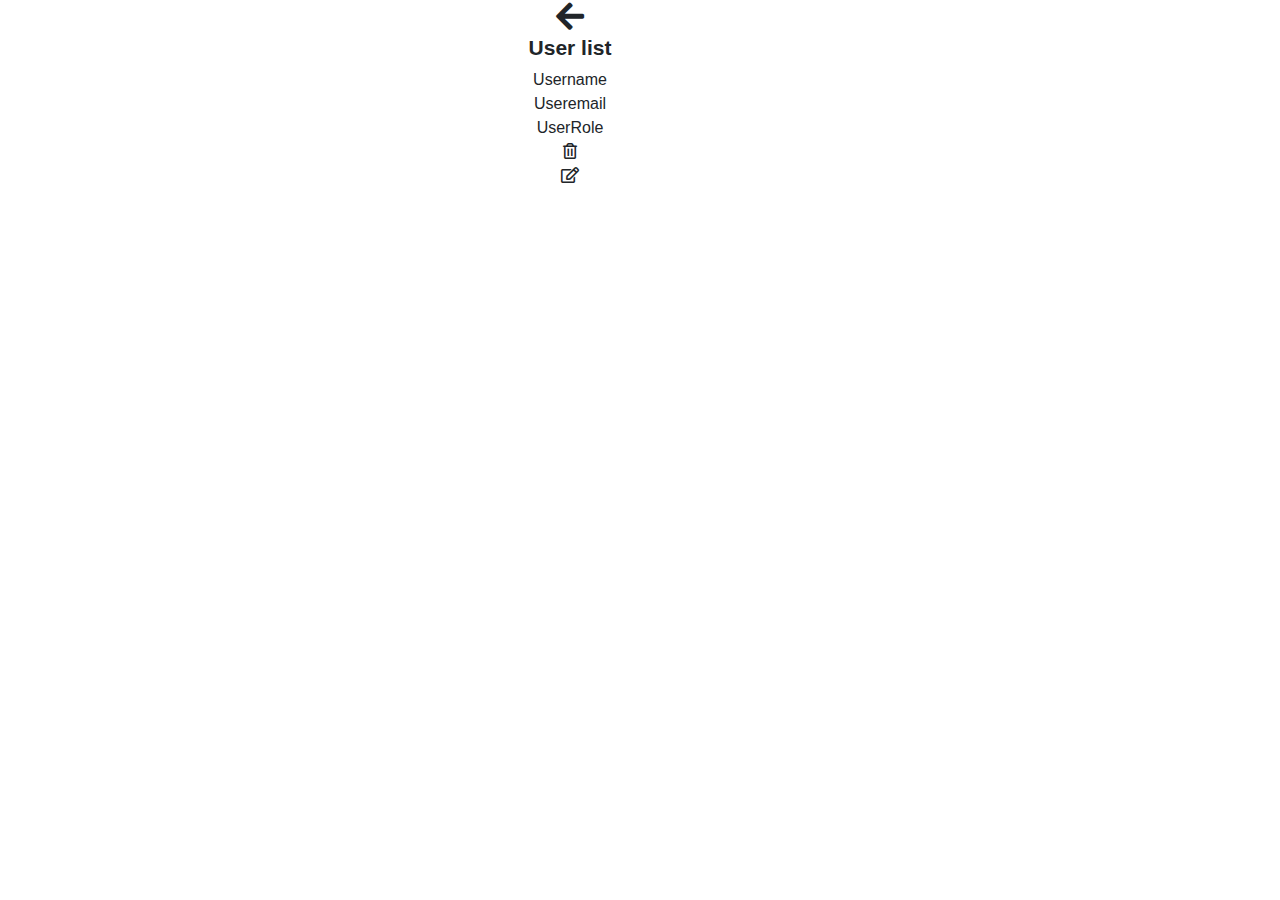
<file: userList.html>
<!DOCTYPE html>
<html lang="en">
    <head>
		<meta charset="UTF-8" />
		<!-- <meta name="viewport" content="width=device-width, initial-scale=1.0"> -->
		<meta name="viewport" content="width=device-width, initial-scale=1" />
		<meta http-equiv="X-UA-Compatible" content="ie=edge" />
		
		<link
			rel="stylesheet"
			href="https://stackpath.bootstrapcdn.com/bootstrap/4.3.1/css/bootstrap.min.css"
			integrity="sha384-ggOyR0iXCbMQv3Xipma34MD+dH/1fQ784/j6cY/iJTQUOhcWr7x9JvoRxT2MZw1T"
			crossorigin="anonymous"
		/>
		<link
			href="https://fonts.googleapis.com/css?family=Raleway&display=swap"
			rel="stylesheet"
		/>
		<link rel="stylesheet" href="css/main-style.css" />
		<link href="https://fonts.googleapis.com/css?family=Montserrat:400,500,700&display=swap" rel="stylesheet">
		<title>user list</title>
	</head>
<body>
    <div class="container user-list">
        <i class="fas fa-arrow-left"></i>
        <h1>User list</h1>
        <div class="userpage-details">
            <div class="user-name">Username</div>
            <div class="user-email">Useremail</div>
            <div class="user-role">UserRole</div>
            <div class="edit-platform">
                <div class="user-delete"><i class="far fa-trash-alt"></i></div>
                <div class="user-edit"><i class="far fa-edit"></i></div>
               
            </div>
        </div>

    </div>
    
</body>
</html>
</file>
<file: css/main-style.css>
@import url("https://fonts.googleapis.com/css?family=Montserrat:100,100i,200,200i,300,300i,400,400i,500,500i,600,600i,700,700i,800,800i,900,900i&display=swap");
@import url("https://cdnjs.cloudflare.com/ajax/libs/font-awesome/5.10.2/css/all.css");
.container {
  text-align: center; }

.logo {
  width: 80%;
  max-width: 20em;
  margin-top: 50%;
  margin-bottom: 6%; }

.email-contents .welcome {
  font-family: "Apple SD Gothic Neo";
  letter-spacing: 0.1em; }
.email-contents input {
  border: 1.5px lightgrey solid;
  width: 74%;
  height: 3em;
  background-color: #f8f8f8; }
.email-contents #Email {
  border-top-left-radius: 0.7em;
  border-top-right-radius: 0.7em;
  border-bottom: 0.5px; }
.email-contents #Password {
  border-bottom-left-radius: 0.7em;
  border-bottom-right-radius: 0.7em; }
.email-contents ::placeholder {
  font-size: 0.8em;
  padding-left: 1em;
  color: grey; }
.email-contents p {
  font-size: 0.8em;
  color: grey;
  margin-left: 42%;
  margin-top: 0.5em; }

.btn {
  background-color: #8400d1;
  color: white;
  padding: 0.6em 6em;
  border-radius: 25px;
  margin-top: 6.5em;
  letter-spacing: 0.1em; }

.guestlogin {
  color: grey;
  font-size: 0.8em; }

.notice-for-signup {
  font-size: 0.8em;
  margin-top: 1.5em; }
  .notice-for-signup p {
    margin-bottom: 0; }
  .notice-for-signup .red-text {
    color: red; }

.space {
  border-bottom: 1px solid gray;
  width: 2em;
  height: 1em;
  margin: auto; }

.guestlogin {
  margin-top: 0.3em; }

.home-footer {
  display: flex;
  justify-content: space-between; }

header {
  text-align: left; }

.page-name {
  text-align: center;
  font-family: Apple SD Gothic Neo, sans-serif;
  letter-spacing: 0.1em;
  display: block;
  width: 9em;
  margin: auto;
  font-size: 24px;
  margin-top: 4em;
  margin-bottom: 2.5em; }

.fa-arrow-left {
  font-size: 2em; }

.wrapper {
  text-align: center; }

.signup-contents {
  display: flex;
  flex-wrap: wrap;
  width: 91%;
  margin: auto; }
  .signup-contents .signup-contents-input {
    border: 1.5px lightgrey solid;
    height: 3.5em;
    width: 74%;
    background-color: #F8F8F8;
    padding: 0.5em; }
  .signup-contents #FirstName {
    width: 50%;
    border-top-left-radius: 0.7em;
    border-bottom: 0.5px; }
  .signup-contents #LastName {
    width: 50%;
    border-top-right-radius: 0.7em;
    border-bottom: 0.5px;
    border-left: 0.5px; }
  .signup-contents #UserName {
    width: 100%;
    border-bottom: 0.5px; }
  .signup-contents #EmailAddress {
    width: 100%;
    border-bottom: 0.5px; }
  .signup-contents #Password {
    width: 100%;
    border-bottom-left-radius: 0.7em;
    border-bottom-right-radius: 0.7em; }
  .signup-contents ::placeholder {
    font-size: 0.8em;
    padding-left: 1em;
    color: grey; }

.btn {
  background-color: #8400d1;
  color: white;
  padding: 1em 3.4em;
  border-radius: 29px;
  margin-top: 5.5em;
  letter-spacing: 0.1em; }

h1 {
  font-size: 21px;
  font-weight: 800; }

h6 {
  font-size: 16px;
  font-weight: 800; }

.filter-p {
  font-weight: 400; }

.hi-name {
  font-weight: 600; }

.event-img {
  width: 90%; }

.header {
  display: flex;
  flex-wrap: wrap;
  justify-content: space-between; }

.header1 {
  text-align: left; }
  .header1 .location {
    display: flex; }
    .header1 .location .fas {
      padding-left: 0.5em;
      padding-top: 0.25em; }

.header2 {
  text-align: right; }
  .header2 .filter {
    display: flex;
    padding-left: 3em; }
    .header2 .filter .fas {
      padding-left: 0.5em;
      color: #0091ff;
      font-size: 1.5em; }

.featured-card {
  margin-top: 2em;
  width: 86%;
  height: 26em;
  background-repeat: no-repeat;
  border-radius: 2em;
  border: 1px red solid; }

.category {
  text-align: left;
  margin-top: 16.5em;
  margin-left: 1em;
  margin-bottom: 0.7em;
  justify-content: space-between; }
  .category .fa-bookmark {
    text-align: right;
    color: white;
    margin-left: 3em;
    font-size: 1.1em; }
  .category .fa-edit {
    color: white;
    font-size: 1.1em; }

.category-noborder {
  background-color: white;
  color: #2d2b88;
  border-radius: 3em;
  font-size: 0.85em;
  padding: 0.4em 1.5em; }

.event-info {
  text-align: left;
  padding: 0 1em; }

.date-location {
  display: flex; }
  .date-location h2 {
    color: white;
    font-size: 0.4em;
    font-size: 1em; }
  .date-location .event-date {
    margin-right: 1em; }
  .date-location .fas {
    color: white; }

p {
  margin-bottom: 2em;
  color: white;
  font-size: 1.3em; }

.upcoming {
  border: 1px red solid; }

.picture-div img {
  width: 5em; }

.upcoming-event-box {
  display: flex;
  flex-wrap: wrap;
  box-shadow: 5px 6px 21px -5px rgba(0, 0, 0, 0.36); }

.info-div {
  margin-left: 2em;
  text-align: left; }

.upcoming-event-box-icons {
  display: flex;
  flex-wrap: wrap; }

body {
  margin: 0;
  padding: 0; }

.container {
  margin: 0;
  padding: 0; }

.image-section {
  background-image: url(../assets/img/singing.jpg);
  width: 100%;
  height: 400px;
  background-size: cover;
  background-position: center;
  display: flex;
  align-items: flex-start;
  justify-content: space-between;
  box-sizing: border-box;
  padding: 2em; }
  .image-section .fas {
    font-size: 30px; }
  .image-section .entertainment {
    background-color: white;
    border-radius: 15.5px;
    color: #2D2B88;
    font-family: "Apple SD Gothic Neo";
    border: 1px solid #2D2B88;
    line-height: 30px;
    display: block;
    text-decoration: none;
    padding: 0 1em;
    text-align: center;
    font-weight: 600; }

.text-contents {
  padding: 0 1.7em;
  font-family: Avenir, sans-serif; }
  .text-contents .title {
    display: flex;
    align-items: center;
    justify-content: center; }
  .text-contents .icons {
    margin-left: 5em; }
  .text-contents i {
    font-size: 1.3em;
    margin-left: 13px; }
  .text-contents .explanation {
    font-weight: 500; }
    .text-contents .explanation p {
      margin: 0;
      font-size: 18px;
      color: black;
      text-align: left; }
  .text-contents a {
    text-decoration: none;
    color: #2D2B88;
    margin-left: 0.7em; }
  .text-contents .date-info {
    display: flex;
    margin-top: 2em; }
  .text-contents .info {
    padding-left: 1em; }
  .text-contents h4 {
    color: #2D2B88;
    margin: 0;
    text-align: left; }
  .text-contents p {
    font-size: 16px;
    color: black;
    text-align: left; }

/*# sourceMappingURL=main-style.css.map */
</file>
